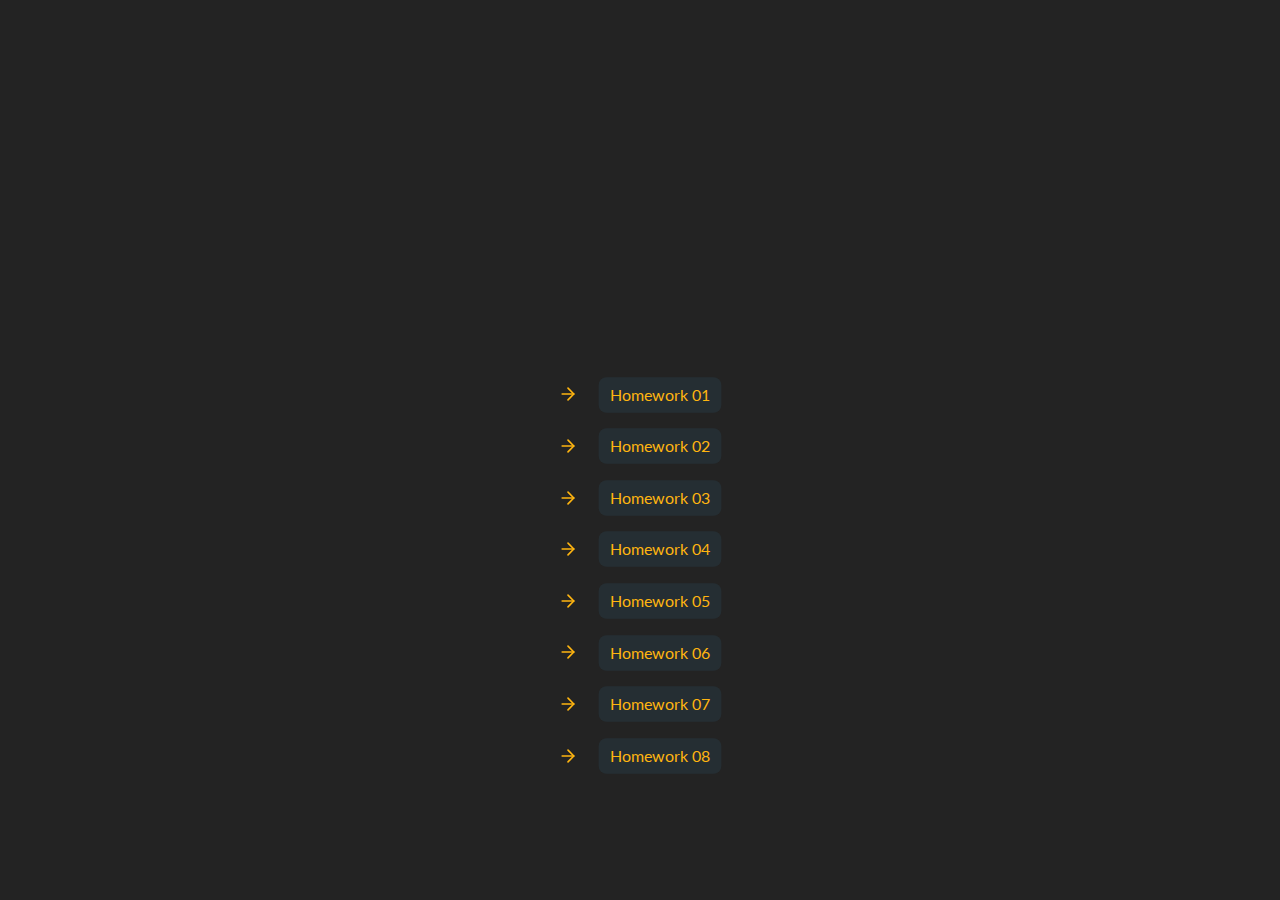
<file: index.html>
<!DOCTYPE html>
<html lang="en">
  <head>
    <meta charset="UTF-8" />
    <meta name="viewport" content="width=device-width, initial-scale=1.0" />
    <meta
      name="keywords"
      content="Neovercity, Woolf, Master of Science in Computer Science" />
    <title>JavaScript homeworks</title>
    <link rel="stylesheet" href="./index.css" />
  </head>
  <body class="page">
    <header class="header">
      <!-- <a class="logo" href="" target="_blank" rel="noopener noreferrer">
        Yaroslav Kosytsia
      </a> -->
      <!-- <fieldset class="effect-controls">
        <legend class="visually-hidden">Controls</legend>
        <label>
          <input
            class="visually-hidden"
            type="checkbox"
            name="theme-switcher" />
          <svg class="" width="18" height="18">
            <use href="./images/icons.svg#moon"></use>
            <use href="./images/icons.svg#sun"></use>
            <use href=""></use>
          </svg>
        </label>

        <label>
          <input
            class="visually-hidden"
            type="checkbox"
            name="sound-switcher" />
          <svg class="" width="18" height="18">
            <use href="./images/icons.svg#speaker"></use>
          </svg>
        </label>
      </fieldset> -->
    </header>
    <article class="homeworks">
      <div class="box">
        <div class="title">
          <span class="block"></span>
          <h1>Yaroslav Kosytsia<span></span></h1>
        </div>
        <div class="role">
          <div class="block"></div>
          <p>Frontend Developer</p>
        </div>
      </div>
      <ul class="homeworkd-list">
        <li class="homeworks-item">
          <a class="homeworks-link" href="./goit-js-hw-01/index.html">
            Homework 01
          </a>
        </li>
        <li class="homeworks-item">
          <a class="homeworks-link" href="./goit-js-hw-02/index.html">
            Homework 02
          </a>
        </li>
        <li class="homeworks-item">
          <a class="homeworks-link" href="./goit-js-hw-03/index.html">
            Homework 03
          </a>
        </li>
        <li class="homeworks-item">
          <a class="homeworks-link" href="./goit-js-hw-04/index.html">
            Homework 04
          </a>
        </li>
        <li class="homeworks-item">
          <a class="homeworks-link" href="./goit-js-hw-05/index.html">
            Homework 05
          </a>
        </li>
        <li class="homeworks-item">
          <a class="homeworks-link" href="./goit-js-hw-06/index.html">
            Homework 06
          </a>
        </li>
        <li class="homeworks-item">
          <a class="homeworks-link" href="./goit-js-hw-07/index.html">
            Homework 07
          </a>
        </li>
        <li class="homeworks-item">
          <a class="homeworks-link" href="./goit-js-hw-08/index.html">
            Homework 08
          </a>
        </li>
      </ul>
    </article>
  </body>
</html>
</file>
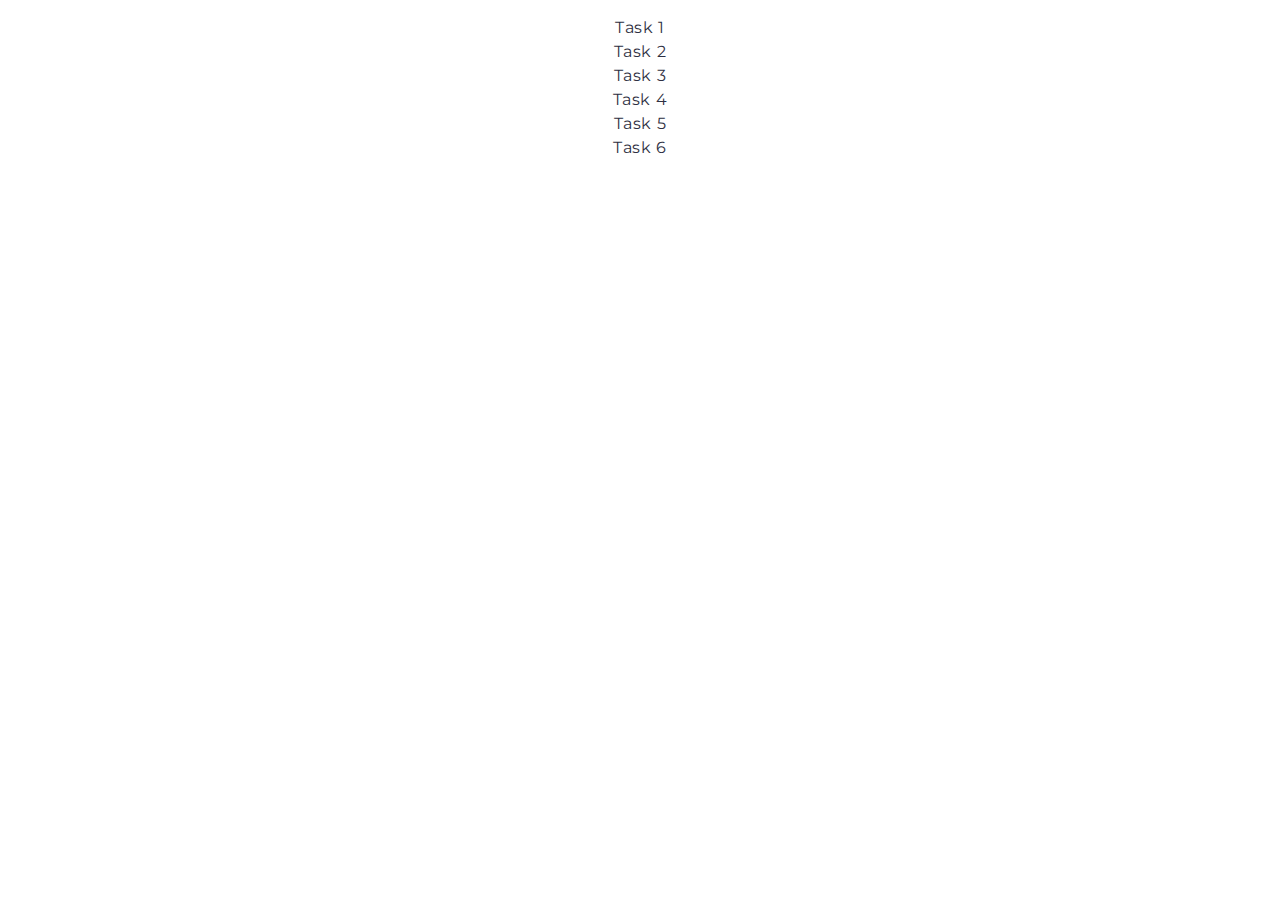
<file: goit-js-hw-07/index.html>
<!DOCTYPE html>
<html lang="en">
  <head>
    <meta charset="UTF-8" />
    <meta http-equiv="X-UA-Compatible" content="IE=edge" />
    <meta name="viewport" content="width=device-width, initial-scale=1.0" />
    <title>Homework 7</title>
    <link rel="stylesheet" href="./css/common.css" />
  </head>
  <body>
    <ul class="tasks-list">
      <li><a href="./task-1.html">Task 1</a></li>
      <li><a href="./task-2.html">Task 2</a></li>
      <li><a href="./task-3.html">Task 3</a></li>
      <li><a href="./task-4.html">Task 4</a></li>
      <li><a href="./task-5.html">Task 5</a></li>
      <li><a href="./task-6.html">Task 6</a></li>
    </ul>
  </body>
</html>
</file>
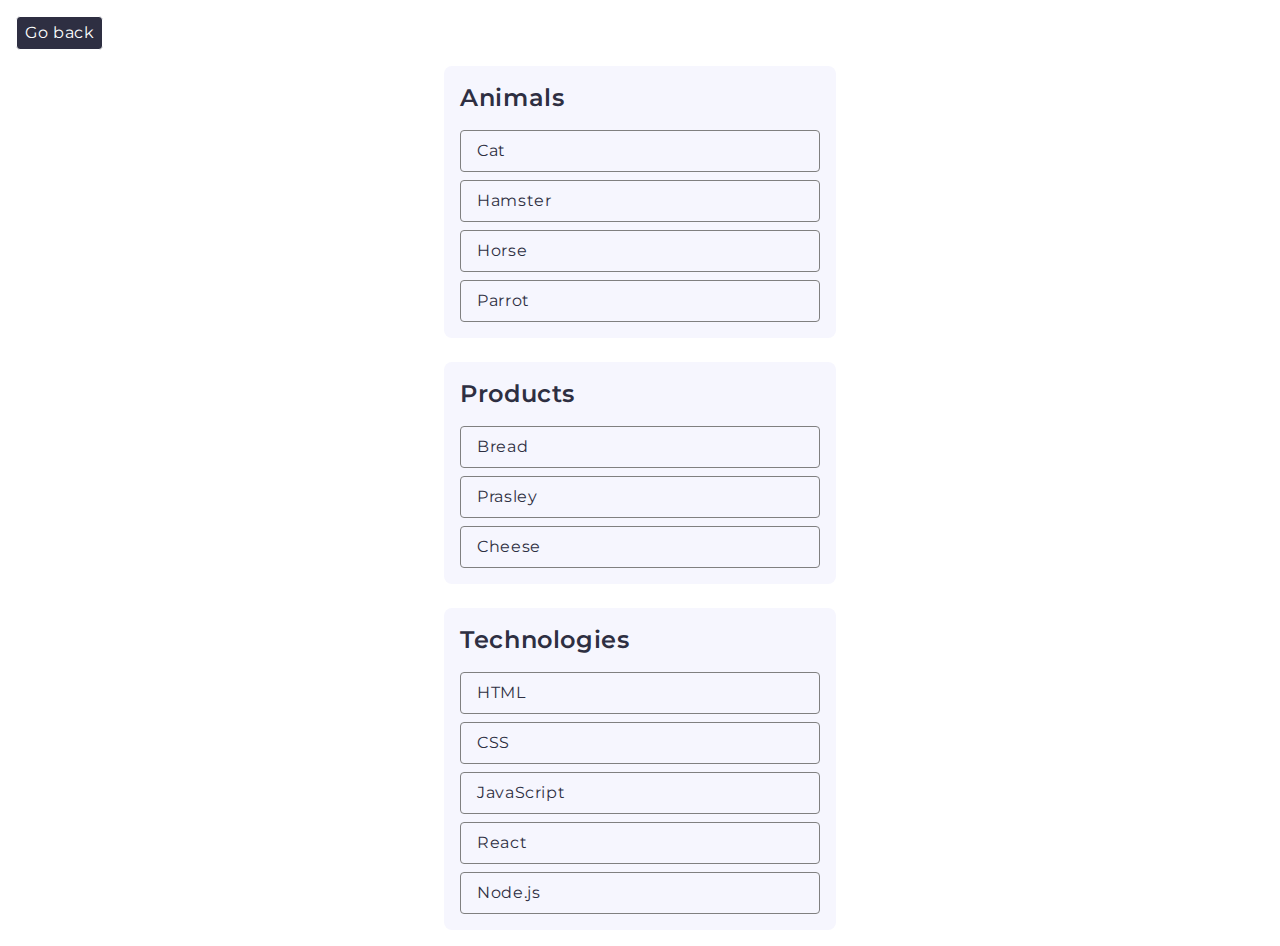
<file: goit-js-hw-07/task-1.html>
<!DOCTYPE html>
<html lang="en">
  <head>
    <meta charset="UTF-8" />
    <meta http-equiv="X-UA-Compatible" content="IE=edge" />
    <meta name="viewport" content="width=device-width, initial-scale=1.0" />
    <title>Task 1</title>
    <link rel="stylesheet" href="./css/common.css" />
  </head>
  <body>
    <p><a href="./index.html">Go back</a></p>

    <ul id="categories">
      <li class="item">
        <h2>Animals</h2>

        <ul>
          <li>Cat</li>
          <li>Hamster</li>
          <li>Horse</li>
          <li>Parrot</li>
        </ul>
      </li>
      <li class="item">
        <h2>Products</h2>

        <ul>
          <li>Bread</li>
          <li>Prasley</li>
          <li>Cheese</li>
        </ul>
      </li>
      <li class="item">
        <h2>Technologies</h2>

        <ul>
          <li>HTML</li>
          <li>CSS</li>
          <li>JavaScript</li>
          <li>React</li>
          <li>Node.js</li>
        </ul>
      </li>
    </ul>

    <script src="./js/task-1.js" type="module"></script>
  </body>
</html>
</file>
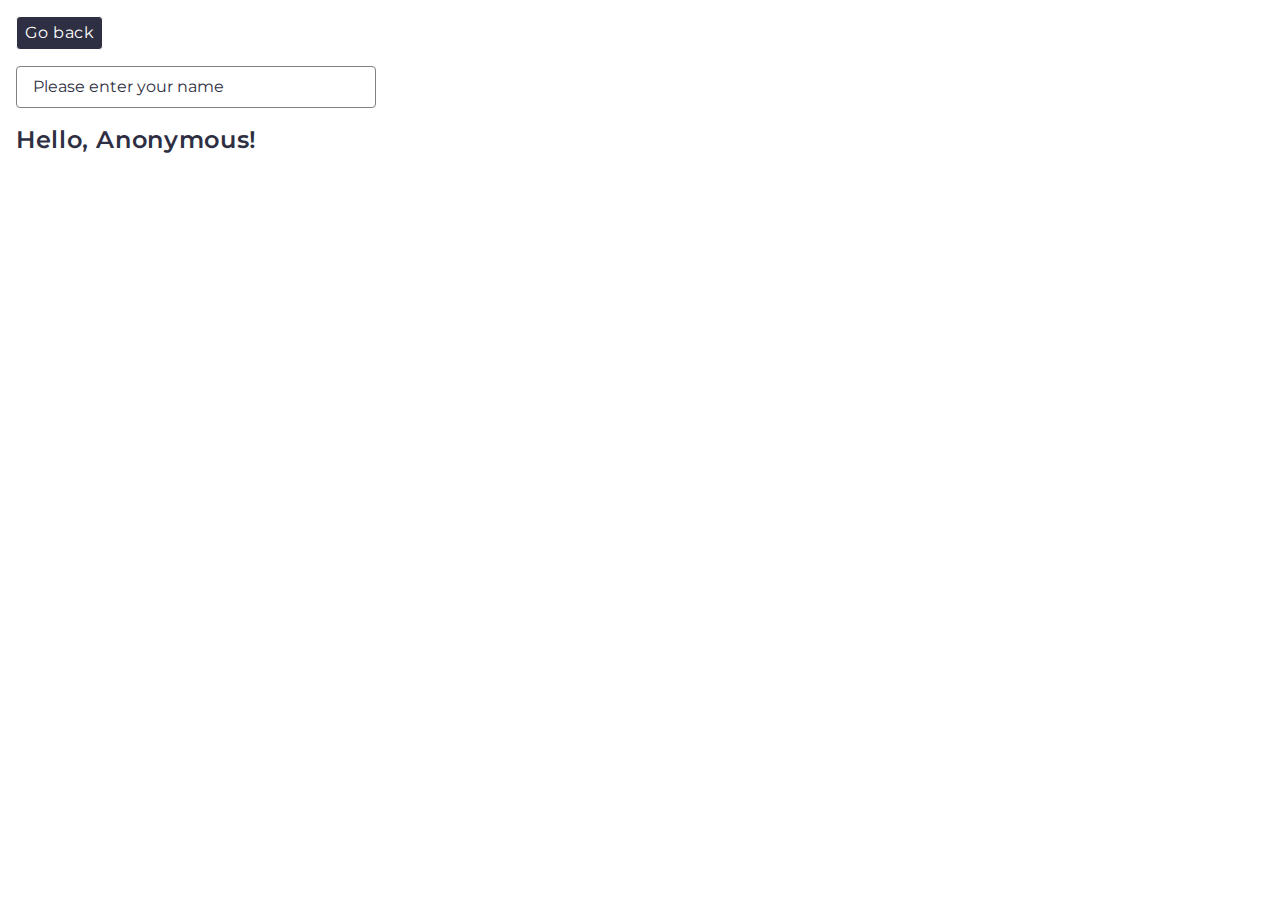
<file: goit-js-hw-07/task-3.html>
<!DOCTYPE html>
<html lang="en">
  <head>
    <meta charset="UTF-8" />
    <meta http-equiv="X-UA-Compatible" content="IE=edge" />
    <meta name="viewport" content="width=device-width, initial-scale=1.0" />
    <title>Task 3</title>
    <link rel="stylesheet" href="./css/common.css" />
  </head>
  <body>
    <p><a href="./index.html">Go back</a></p>

    <input type="text" id="name-input" placeholder="Please enter your name" />
    <h1>Hello, <span id="name-output">Anonymous</span>!</h1>

    <script src="./js/task-3.js" type="module"></script>
  </body>
</html>
</file>
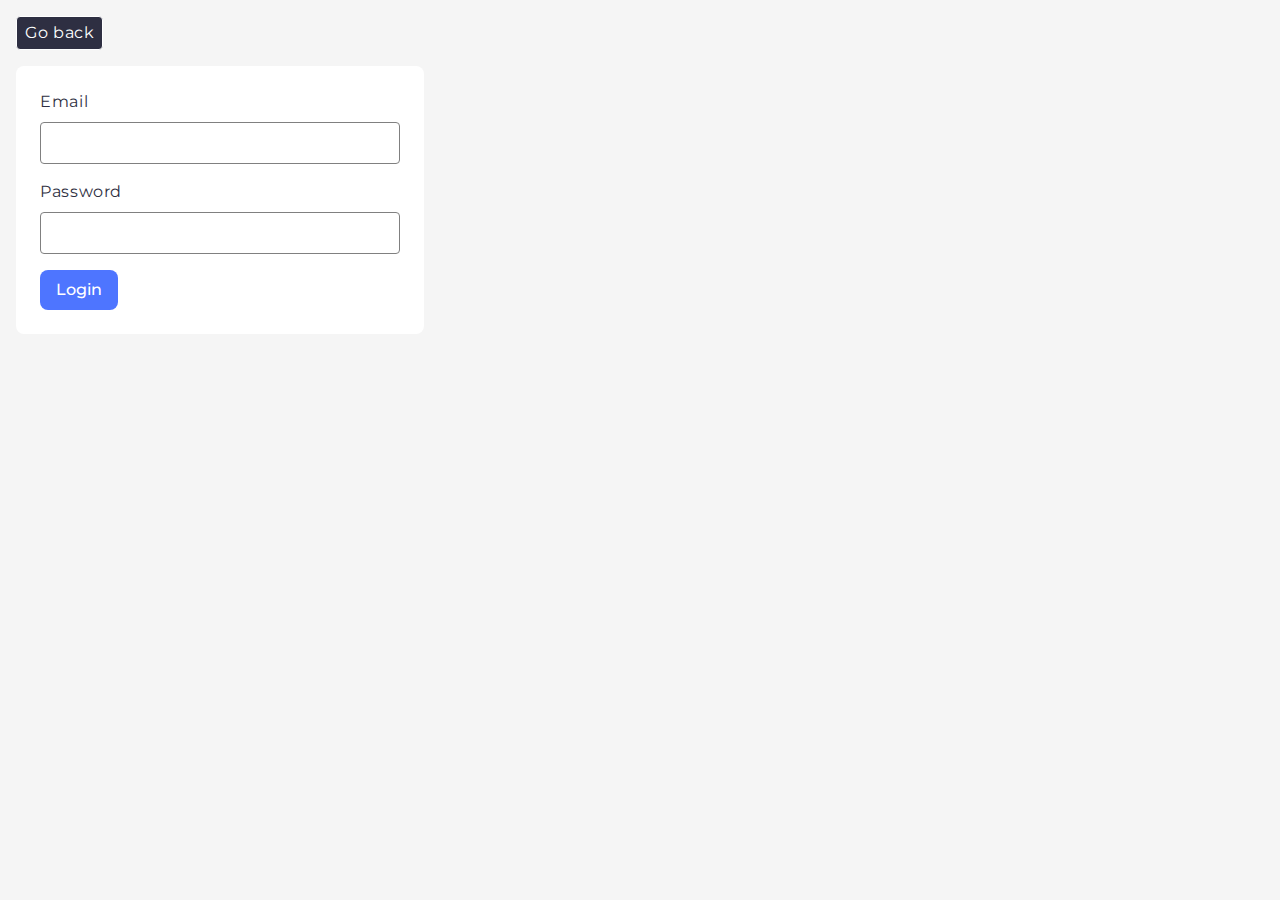
<file: goit-js-hw-07/task-4.html>
<!DOCTYPE html>
<html lang="en">
  <head>
    <meta charset="UTF-8" />
    <meta http-equiv="X-UA-Compatible" content="IE=edge" />
    <meta name="viewport" content="width=device-width, initial-scale=1.0" />
    <title>Task 4</title>
    <link rel="stylesheet" href="./css/common.css" />
  </head>
  <body style="background: rgb(245, 245, 245)">
    <p><a href="./index.html">Go back</a></p>

    <form class="login-form">
      <label>
        Email
        <input type="email" name="email" />
      </label>
      <label>
        Password
        <input type="password" name="password" />
      </label>
      <button type="submit">Login</button>
    </form>

    <script src="./js/task-4.js" type="module"></script>
  </body>
</html>
</file>
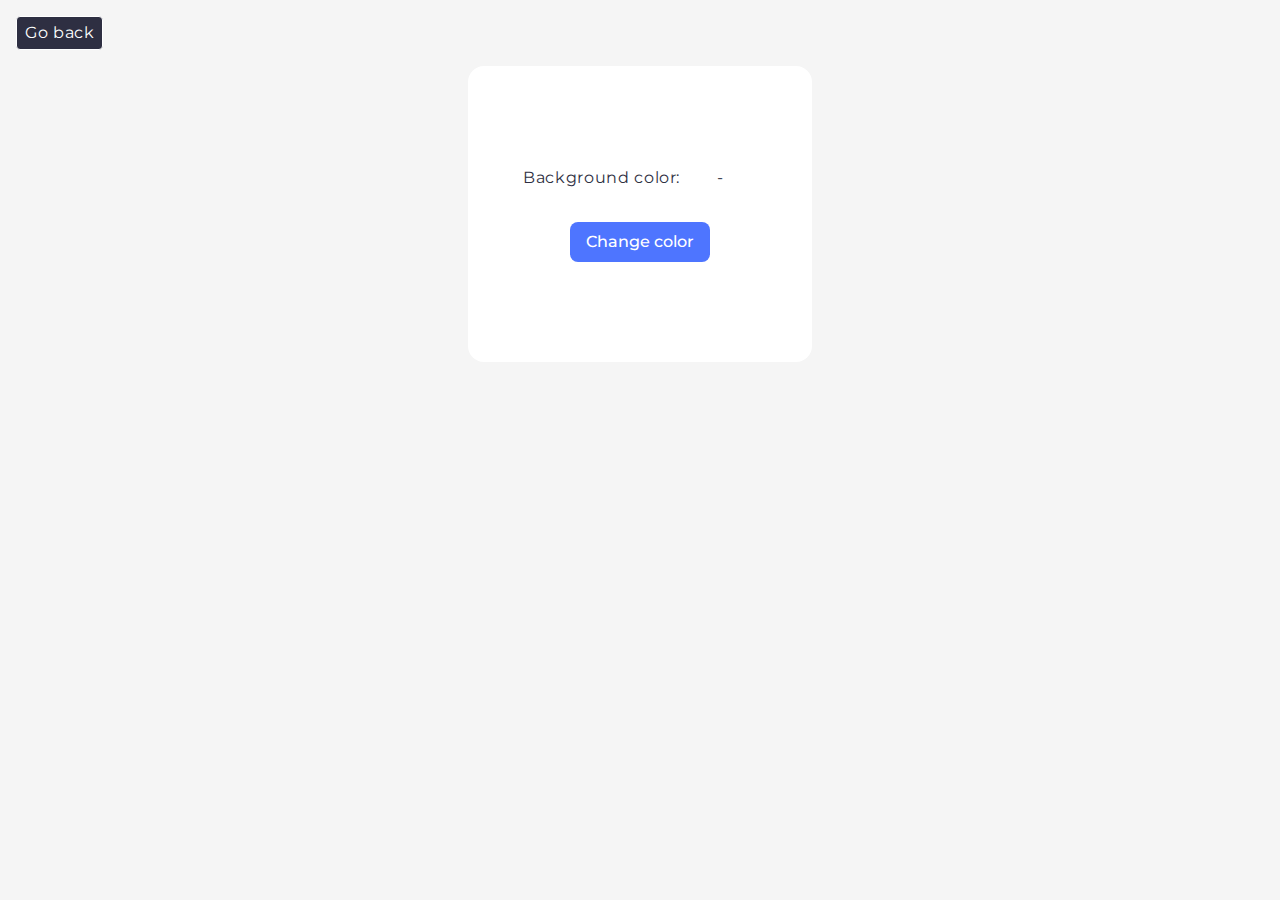
<file: goit-js-hw-07/task-5.html>
<!DOCTYPE html>
<html lang="en">
  <head>
    <meta charset="UTF-8" />
    <meta http-equiv="X-UA-Compatible" content="IE=edge" />
    <meta name="viewport" content="width=device-width, initial-scale=1.0" />
    <title>Task 5</title>
    <link rel="stylesheet" href="./css/common.css" />
  </head>
  <body>
    <p><a href="./index.html">Go back</a></p>

    <div class="widget">
      <p>Background color: <span class="color">-</span></p>
      <button type="button" class="change-color">Change color</button>
    </div>

    <script src="./js/task-5.js" type="module"></script>
  </body>
</html>
</file>
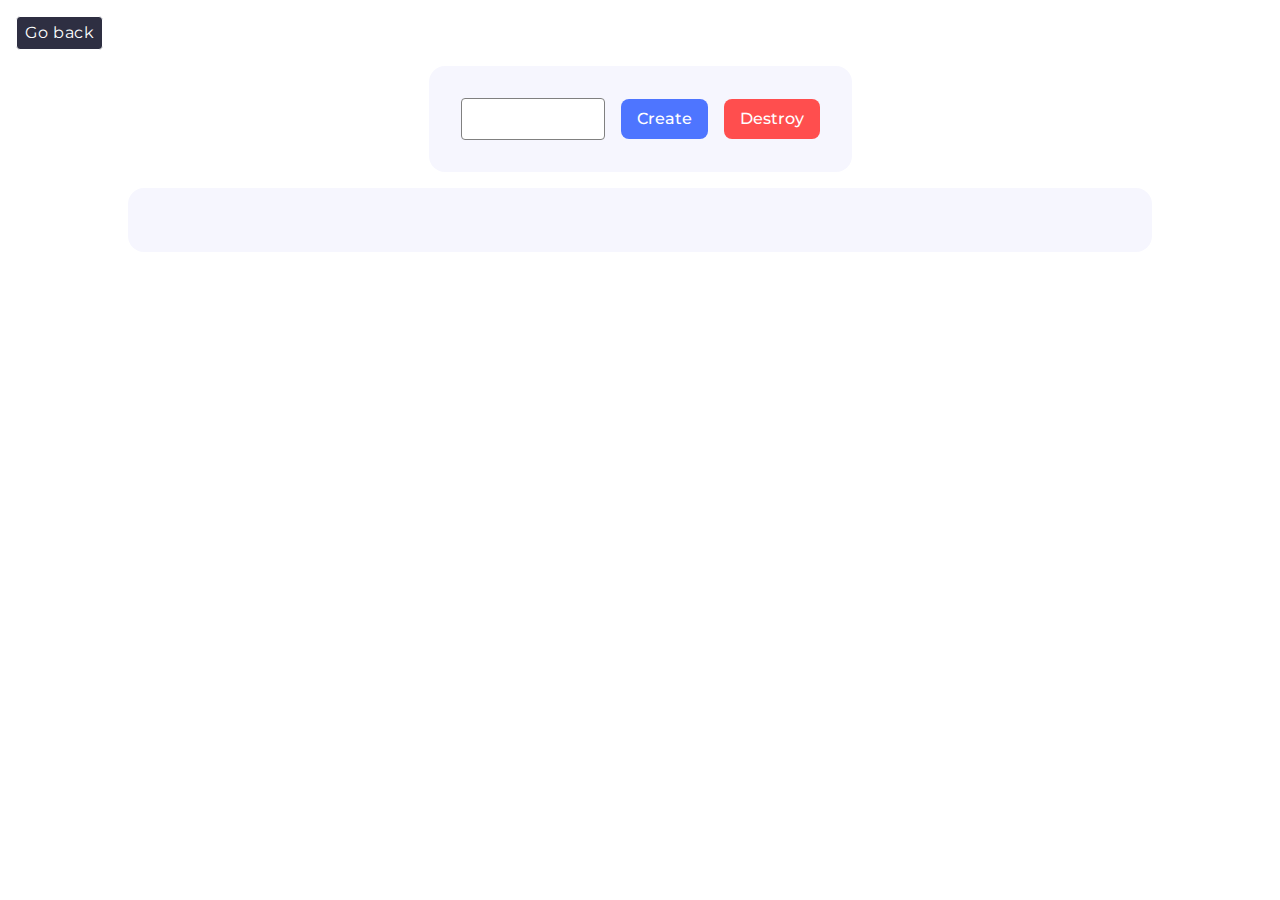
<file: goit-js-hw-07/task-6.html>
<!DOCTYPE html>
<html lang="en">
  <head>
    <meta charset="UTF-8" />
    <meta http-equiv="X-UA-Compatible" content="IE=edge" />
    <meta name="viewport" content="width=device-width, initial-scale=1.0" />
    <title>Task 6</title>
    <link rel="stylesheet" href="./css/common.css" />
  </head>
  <body>
    <p><a href="./index.html">Go back</a></p>

    <div id="controls">
      <input type="number" min="1" max="100" step="1" novalidate />
      <button type="button" data-create>Create</button>
      <button type="button" data-destroy>Destroy</button>
    </div>

    <div id="boxes"></div>

    <script src="./js/task-6.js" type="module"></script>
  </body>
</html>
</file>
<file: goit-js-hw-07/css/common.css>
/* #region Font */
@import url('https://fonts.googleapis.com/css2?family=Montserrat:ital,wght@0,100..900;1,100..900&display=swap');
/* #endregion */
/* #region Base */
* {
  box-sizing: border-box;
  margin: 0;
  padding: 0;
  color: currentColor;
  text-decoration: none;
  transition: 300ms ease-in;
}

body {
  margin: 16px;
  font-family: 'Montserrat', -apple-system, BlinkMacSystemFont, 'Segoe UI',
    Roboto, Oxygen, Ubuntu, Cantarell, 'Open Sans', 'Helvetica Neue', sans-serif;
  -webkit-font-smoothing: antialiased;
  -moz-osx-font-smoothing: grayscale;
  background-color: #fff;
  color: #2e2f42;
  line-height: 1.5;
  letter-spacing: 0.04em;
}
img {
  display: block;
  width: 100%;
  height: 100%;
  object-fit: cover;
}
input {
  min-height: 2.5rem;
  width: 100%;
  padding: 0.5rem 1rem;
  font-family: inherit;
  font-size: 1rem;
  line-height: inherit;
  border-radius: 0.25rem;
  border: 1px solid rgb(128, 128, 128);
  outline: transparent;

  &:hover {
    border-color: #000;
  }

  &:focus {
    box-shadow: 0 0 0 0.25rem rgba(128, 128, 128, 0.25);
  }
  &::placeholder {
    color: #2e2f42;
  }
}
button {
  padding: 0.5rem 1rem;
  font-family: inherit;
  font-size: 1rem;
  font-weight: 500;
  line-height: inherit;
  color: #fff;
  background: #4e75ff;
  border: none;
  border-radius: 0.5rem;
  cursor: pointer;

  &:hover,
  &:focus {
    background: #6c8cff;
  }
}
ul {
  list-style-type: none;
}
p {
  margin-block-end: 1rem;
}
a[href*='./index.html'] {
  display: block;
  width: fit-content;
  padding: 0.25rem 0.5rem;
  border: 1px solid;
  border-radius: 0.25rem;
  background: #2e2f42;
  color: #fff;
  transition-property: color, background-color;

  &:hover,
  &:focus {
    color: #2e2f42;
    background: transparent;
  }
}
.tasks-list {
  text-align: center;
}
/* #endregion */
/* #region Task 1 */
#categories {
  max-width: 392px;
  width: 90%;
  margin-inline: auto;

  .item {
    padding: 1rem;
    border-radius: 0.5rem;
    background: #f6f6fe;

    &:not(:last-child) {
      margin-block-end: 1.5rem;
    }

    h2 {
      margin-block-end: 1rem;
      font-size: 24px;
      font-weight: 600;
      line-height: 1.33;
    }

    li {
      padding: 0.5rem 1rem;
      border: 1px solid #808080;
      border-radius: 0.25rem;

      &:not(:last-child) {
        margin-block-end: 0.5rem;
      }
    }
  }
}
/* #endregion */
/* #region Taks 2 */
.gallery {
  margin-inline: auto;
  display: grid;
  grid-template-columns: repeat(auto-fit, minmax(200px, 22.5rem));
  grid-template-rows: repeat(2, minmax(auto, 18.75rem));
  gap: 3rem 1.5rem;
  justify-content: center;
}
/* #endregion */
/* #region Task 3 */
#name-input {
  max-width: 22.5rem;
  margin-block-end: 1rem;
}
h1 {
  font-size: 1.5rem;
  font-weight: 600;
  line-height: 1.33;
}
/* #endregion */
/* #region Task 4 */
.login-form {
  display: flex;
  flex-direction: column;
  align-items: flex-start;
  gap: 1rem;
  max-width: 25.5rem;
  width: 100%;
  padding: 1.5rem;
  background: #fff;
  border-radius: 0.5rem;

  label {
    width: 100%;
  }

  input {
    display: block;
    width: 100%;
    min-height: 2.5rem;
    margin-block-start: 0.5rem;
  }
}
/* #endregion */
/* #region Task 5 */
body:has(.widget) {
  background-color: rgb(245, 245, 245);
}
.widget {
  display: flex;
  flex-direction: column;
  align-items: center;
  gap: 1rem;
  max-width: 21.56rem;
  margin-inline: auto;
  padding: 6.25rem 0;
  border-radius: 1rem;
  background: #fff;

  .color {
    display: inline-block;
    min-width: 4.5rem;
    text-align: center;
  }
}
/* #endregion */
/* #region Task 6 */
#controls {
  display: flex;
  align-items: center;
  gap: 1rem;
  width: fit-content;
  padding: 2rem;
  margin-inline: auto;
  margin-block-end: 1rem;
  background: #f6f6fe;
  border-radius: 1rem;

  input {
    min-width: 9rem;
  }

  button[data-destroy] {
    background: #ff4e4e;

    &:hover,
    &:focus {
      background: #ff7070;
    }
  }
}
#boxes {
  max-width: 80vw;
  margin-inline: auto;
  padding: 2rem;
  background: #f6f6fe;
  border-radius: 1rem;

  display: flex;
  flex-wrap: wrap;
  gap: 1.5rem;
  justify-content: space-between;
}
/* #endregion */
</file>
<file: index.css>
@import url('https://fonts.googleapis.com/css?family=Lato:300,400|Poppins:300,400,800&display=swap');
@import url('https://raw.githubusercontent.com/elad2412/the-new-css-reset/main/css/reset.css');

/* #region Animations */
@keyframes top {
  0% {
    opacity: 0;
    bottom: -80px;
  }
  100% {
    opacity: 1;
    bottom: 0px;
  }
}
@keyframes icon {
  0% {
    opacity: 0;
    transform: scale(0);
  }
  50% {
    opacity: 1;
    transform: scale(1.3) rotate(-02deg);
  }
  100% {
    opacity: 1;
    bottom: 0px;
  }
}
@keyframes mainBlock {
  0% {
    width: 0%;
    left: 0;
  }
  50% {
    width: 100%;
    left: 0;
  }
  100% {
    width: 0;
    left: 100%;
  }
}

@keyframes secBlock {
  0% {
    width: 0%;
    left: 0;
  }
  50% {
    width: 100%;
    left: 0;
  }
  100% {
    width: 0;
    left: 100%;
  }
}

@keyframes mainFadeIn {
  0% {
    opacity: 0;
  }
  100% {
    opacity: 1;
  }
}

@keyframes popIn {
  0% {
    width: 0px;
    height: 0px;
    background: #e9d856;
    border: 0px solid #ddd;
    opacity: 0;
  }
  50% {
    width: 10px;
    height: 10px;
    background: #e9d856;
    opacity: 1;
    bottom: 45px;
  }
  65% {
    width: 7px;
    height: 7px;
    bottom: 0px;
    width: 15px;
  }
  80% {
    width: 10px;
    height: 10px;
    bottom: 20px;
  }
  100% {
    width: 7px;
    height: 7px;
    background: #e9d856;
    border: 0px solid #222;
    bottom: 13px;
  }
}

@keyframes secFadeIn {
  0% {
    opacity: 0;
  }
  100% {
    opacity: 0.5;
  }
}
/* #endregion */

/* #region Helpers*/
.visually-hidden {
  position: absolute;
  width: 1px;
  height: 1px;
  margin: -1px;
  border: 0;
  padding: 0;
  white-space: nowrap;
  clip: rect(0 0 0 0);
  clip-path: inset(50%);
  overflow: hidden;
}
.go-back {
  display: inline-flex;
  margin: 1rem;
  padding: 0.5rem 1.5rem;
  border: 0.0625rem solid rgb(255, 181, 16);
  border-radius: 0.5rem;
}
/* #endregion */
* {
  margin: 0;
  padding: 0;
  list-style-type: none;
  text-decoration: none;
}

body {
  width: 100dvw;
  height: 100dvh;
  font-family: 'Lato', sans-serif;
  line-height: calc(1em + 0.725rem);
  color: #ffffff;
  background: #232323;
  overflow: hidden;
}
a {
  color: currentColor;
}

.page {
  display: grid;
  grid-template-areas: 'indent-left content indent-right';
  grid-template-columns: minmax(20px, 1fr) minmax(280px, 1024px) minmax(
      20px,
      1fr
    );
  align-items: center;
  justify-items: center;
}
.header,
.homeworks {
  grid-area: content;
}
.header {
  align-self: self-start;

  width: 100%;
  padding-block: 2rem;
  display: flex;
  justify-content: space-between;
}

.box {
  width: fit-content;
  height: 250px;
  position: relative;
  display: flex;
  justify-content: center;
  flex-direction: column;

  .title {
    width: 100%;
    position: relative;
    display: flex;
    align-items: center;
    height: 50px;

    .block {
      width: 0%;
      height: inherit;
      background: #ffb510;
      position: absolute;
      animation: mainBlock 2s cubic-bezier(0.74, 0.06, 0.4, 0.92) forwards;
      display: flex;
    }

    h1 {
      font-family: 'Poppins';
      color: #fff;
      font-size: 32px;
      animation: mainFadeIn 2s forwards;
      animation-delay: 1.6s;
      opacity: 0;
      display: flex;
      align-items: baseline;
      position: relative;

      span {
        width: 0px;
        height: 0px;
        border-radius: 50%;
        background: #ffb510;
        animation: popIn 0.8s cubic-bezier(0.74, 0.06, 0.4, 0.92) forwards;
        animation-delay: 2s;
        margin-left: 5px;
        margin-top: -10px;
        position: absolute;
        bottom: 13px;
        right: -12px;
      }
    }
  }

  .role {
    width: 100%;
    position: relative;
    display: flex;
    align-items: center;
    height: 30px;
    margin-top: -10px;

    .block {
      width: 0%;
      height: inherit;
      background: #e91e63;
      position: absolute;
      animation: secBlock 2s cubic-bezier(0.74, 0.06, 0.4, 0.92) forwards;
      animation-delay: 2s;
      display: flex;
    }

    p {
      animation: secFadeIn 2s forwards;
      animation-delay: 3.2s;
      opacity: 0;
      font-weight: 400;
      font-family: 'Lato';
      color: #ffffff;
      font-size: 12px;
      text-transform: uppercase;
      letter-spacing: 5px;
    }
  }
}

.homeworkd-list {
  .homeworks-item {
    display: flex;
    align-items: center;
    justify-content: center;
    gap: 1.25rem;
    &:not(:last-child) {
      margin-block-end: 1rem;
    }

    &::before {
      content: '';
      width: 1.25rem;
      height: 1.25rem;

      background-image: url('./images/arrow.svg');
      background-repeat: no-repeat;
      background-position: center;
      background-size: contain;
      transition: 350ms ease 0s;
      transition-property: transform;
    }

    &:hover::before {
      transform: translateX(0.5rem);
    }
  }
  .homeworks-link {
    position: relative;
    display: inline-flex;
    justify-content: center;
    align-items: center;
    padding: 0.25rem 0.75rem;
    color: rgb(255, 181, 16);

    &::after {
      position: absolute;
      content: '';
      z-index: -1;
      width: 100%;
      height: 100%;
      inset: 0px;
      border-radius: 8px;
      transform-origin: center center;
      background-color: rgb(44, 70, 84);
      transition: 350ms ease 0s;
      transition-property: opacity, transform;

      opacity: 0.33;
      transform: scale(0.99);
    }

    &:hover::after {
      opacity: 0.5;
      transform: scale(1.06);
    }
  }
}

.effect-controls {
  display: flex;
  gap: 0.5rem;
  border: none;

  label:not(:last-of-type) {
    margin-inline-end: 0.5rem;
  }
}
</file>
